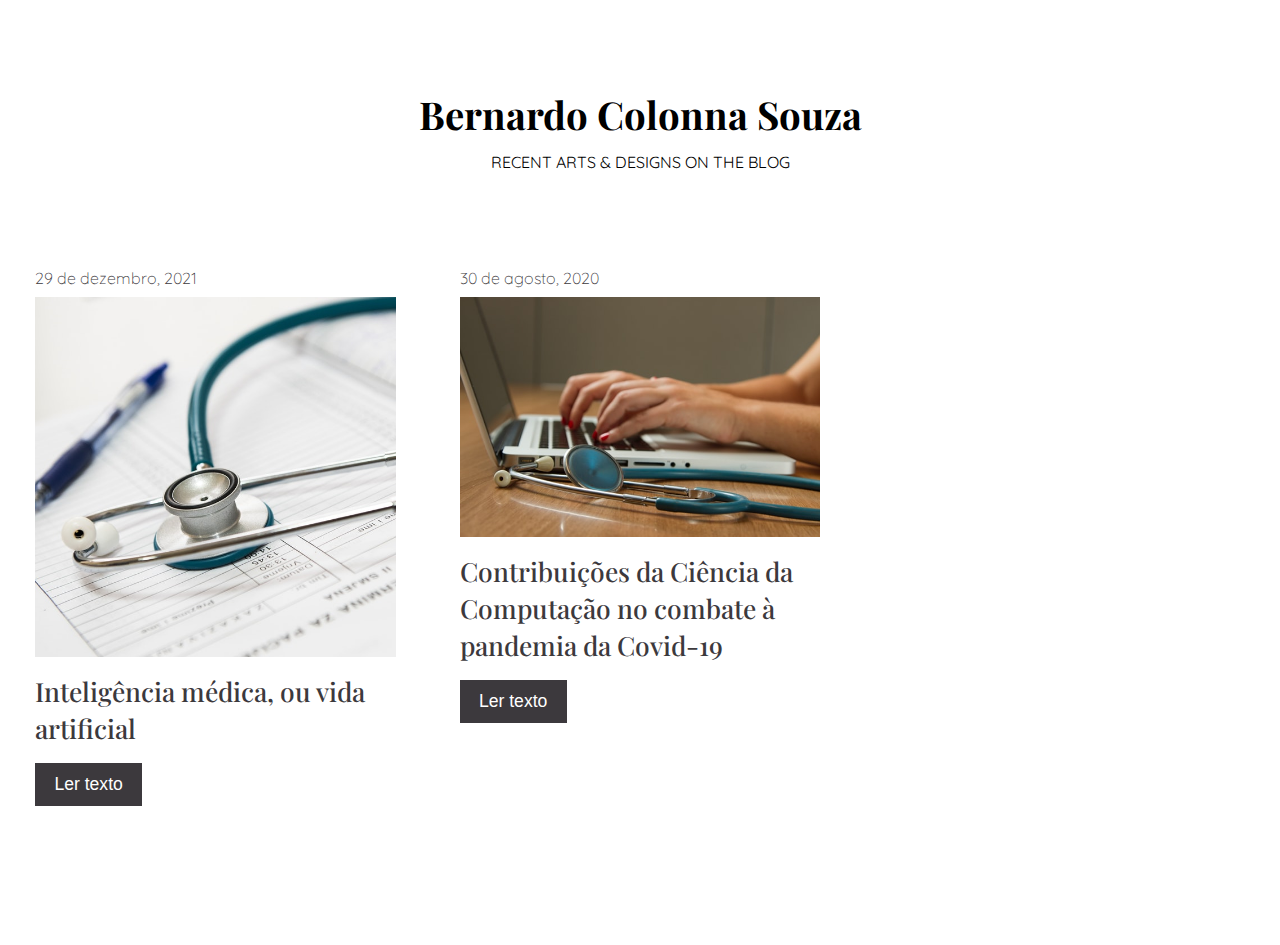
<file: index.html>
<!DOCTYPE html>
<html>
  <head>
    <meta charset="utf-8">
    <meta http-equiv="X-UA-Compatible" content="IE=edge">
    <title>Bernardo Colonna Souza</title>
    <meta name="viewport" content="width=device-width, initial-scale=1">
    <!-- Font awesome icon -->
    <link rel="stylesheet" href="https://cdnjs.cloudflare.com/ajax/libs/font-awesome/5.15.1/css/all.min.css" integrity="sha512-+4zCK9k+qNFUR5X+cKL9EIR+ZOhtIloNl9GIKS57V1MyNsYpYcUrUeQc9vNfzsWfV28IaLL3i96P9sdNyeRssA==" crossorigin="anonymous" />
    <link rel="stylesheet" href="style.css">
  </head>
  <body>

    <!-- design -->
    <section class = "design" id = "design">
      <div class = "container">
        <div class = "title">
          <h2>Bernardo Colonna Souza</h2>
          <p>recent arts & designs on the blog</p>
        </div>

        <div class = "design-content">
          <div class = "blog-text">
            <span>29 de dezembro, 2021</span>
            <img src = "images/image-2.jpg" alt = "">
            <h2>Inteligência médica, ou vida artificial</h2>
            <a href = "INTELIGÊNCIA MÉDICA, OU VIDA ARTIFICIAL.html">Ler texto</a>
          </div>
          <!-- end of item -->
          <div class = "blog-text">
            <span>30 de agosto, 2020</span>
            <img src = "images/image-1.jpg" alt = "">
            <h2>Contribuições da Ciência da Computação no combate à pandemia da Covid-19</h2>
            <a href = "Contribuições da Ciência da Computação no combate à pandemia da Covid-19.html">Ler texto</a>
          </div>
          <!-- end of item -->
          
        </div>    
  </body>
</html>
</file>
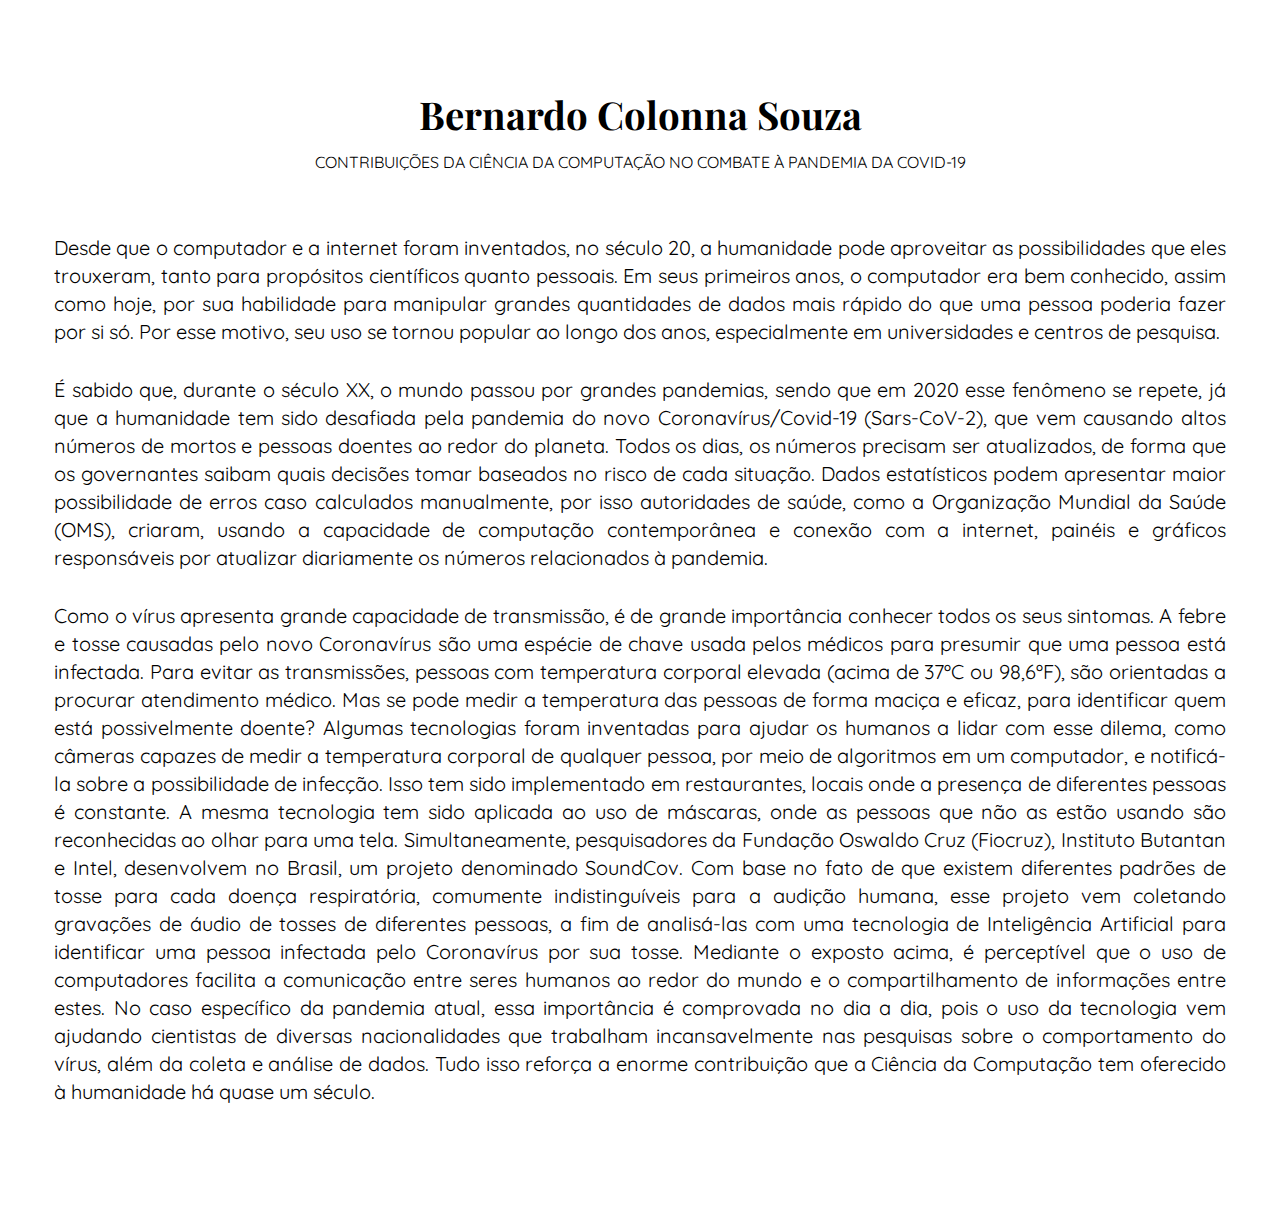
<file: Contribuições da Ciência da Computação no combate à pandemia da Covid-19.html>
<!DOCTYPE html>
<html>
  <head>
    <meta charset="utf-8">
    <meta http-equiv="X-UA-Compatible" content="IE=edge">
    <title>Bernardo Colonna Souza</title>
    <meta name="viewport" content="width=device-width, initial-scale=1">
    <!-- Font awesome icon -->
    <link rel="stylesheet" href="https://cdnjs.cloudflare.com/ajax/libs/font-awesome/5.15.1/css/all.min.css" integrity="sha512-+4zCK9k+qNFUR5X+cKL9EIR+ZOhtIloNl9GIKS57V1MyNsYpYcUrUeQc9vNfzsWfV28IaLL3i96P9sdNyeRssA==" crossorigin="anonymous" />
    <link rel="stylesheet" href="style.css">
  </head>
  <body>

    <!-- design -->
    <section class = "design" id = "design">
      <div class = "container">
        <div class = "title">
          <h2>Bernardo Colonna Souza</h2>
          <p>Contribuições da Ciência da Computação no combate à pandemia da Covid-19</p>
        </div>

          <div class = "texto">
            <p>Desde que o computador e a internet foram inventados, no século 20, a humanidade pode aproveitar as possibilidades que eles trouxeram, tanto para propósitos científicos quanto pessoais. Em seus primeiros anos, o computador era bem conhecido, assim como hoje, por sua habilidade para manipular grandes quantidades de dados mais rápido do que uma pessoa poderia fazer por si só. Por esse motivo, seu uso se tornou popular ao longo dos anos, especialmente em universidades e centros de pesquisa.
            </p>
            <p>É sabido que, durante o século XX, o mundo passou por grandes pandemias, sendo que em 2020 esse fenômeno se repete, já que a humanidade tem sido desafiada pela pandemia do novo Coronavírus/Covid-19 (Sars-CoV-2), que vem causando altos números de mortos e pessoas doentes ao redor do planeta. Todos os dias, os números precisam ser atualizados, de forma que os governantes saibam quais decisões tomar baseados no risco de cada situação. Dados estatísticos podem apresentar maior possibilidade de erros caso calculados manualmente, por isso autoridades de saúde, como a Organização Mundial da Saúde (OMS), criaram, usando a capacidade de computação contemporânea e conexão com a internet, painéis e gráficos responsáveis ​​por atualizar diariamente os números relacionados à pandemia.
            </p>
            <p>Como o vírus apresenta grande capacidade de transmissão, é de grande importância conhecer todos os seus sintomas. A febre e tosse causadas pelo novo Coronavírus são uma espécie de chave usada pelos médicos para presumir que uma pessoa está infectada. Para evitar as transmissões, pessoas com temperatura corporal elevada (acima de 37ºC ou 98,6ºF), são orientadas a procurar atendimento médico. Mas se pode medir a temperatura das pessoas de forma maciça e eficaz, para identificar quem está possivelmente doente? Algumas tecnologias foram inventadas para ajudar os humanos a lidar com esse dilema, como câmeras capazes de medir a temperatura corporal de qualquer pessoa, por meio de algoritmos em um computador, e notificá-la sobre a possibilidade de infecção. Isso tem sido implementado em restaurantes, locais onde a presença de diferentes pessoas é constante. A mesma tecnologia tem sido aplicada ao uso de máscaras, onde as pessoas que não as estão usando são reconhecidas ao olhar para uma tela.
              Simultaneamente, pesquisadores da Fundação Oswaldo Cruz (Fiocruz), Instituto Butantan e Intel, desenvolvem no Brasil, um projeto denominado SoundCov. Com base no fato de que existem diferentes padrões de tosse para cada doença respiratória, comumente indistinguíveis para a audição humana, esse projeto vem coletando gravações de áudio de tosses de diferentes pessoas, a fim de analisá-las com uma tecnologia de Inteligência Artificial para identificar uma pessoa infectada pelo Coronavírus por sua tosse.
              Mediante o exposto acima, é perceptível que o uso de computadores facilita a comunicação entre seres humanos ao redor do mundo e o compartilhamento de informações entre estes. No caso específico da pandemia atual, essa importância é comprovada no dia a dia, pois o uso da tecnologia vem ajudando cientistas de diversas nacionalidades que trabalham incansavelmente nas pesquisas sobre o comportamento do vírus, além da coleta e análise de dados. Tudo isso reforça a enorme contribuição que a Ciência da Computação tem oferecido à humanidade há quase um século. 
              </p>

          </div>
 
  </body>
</html>
</file>
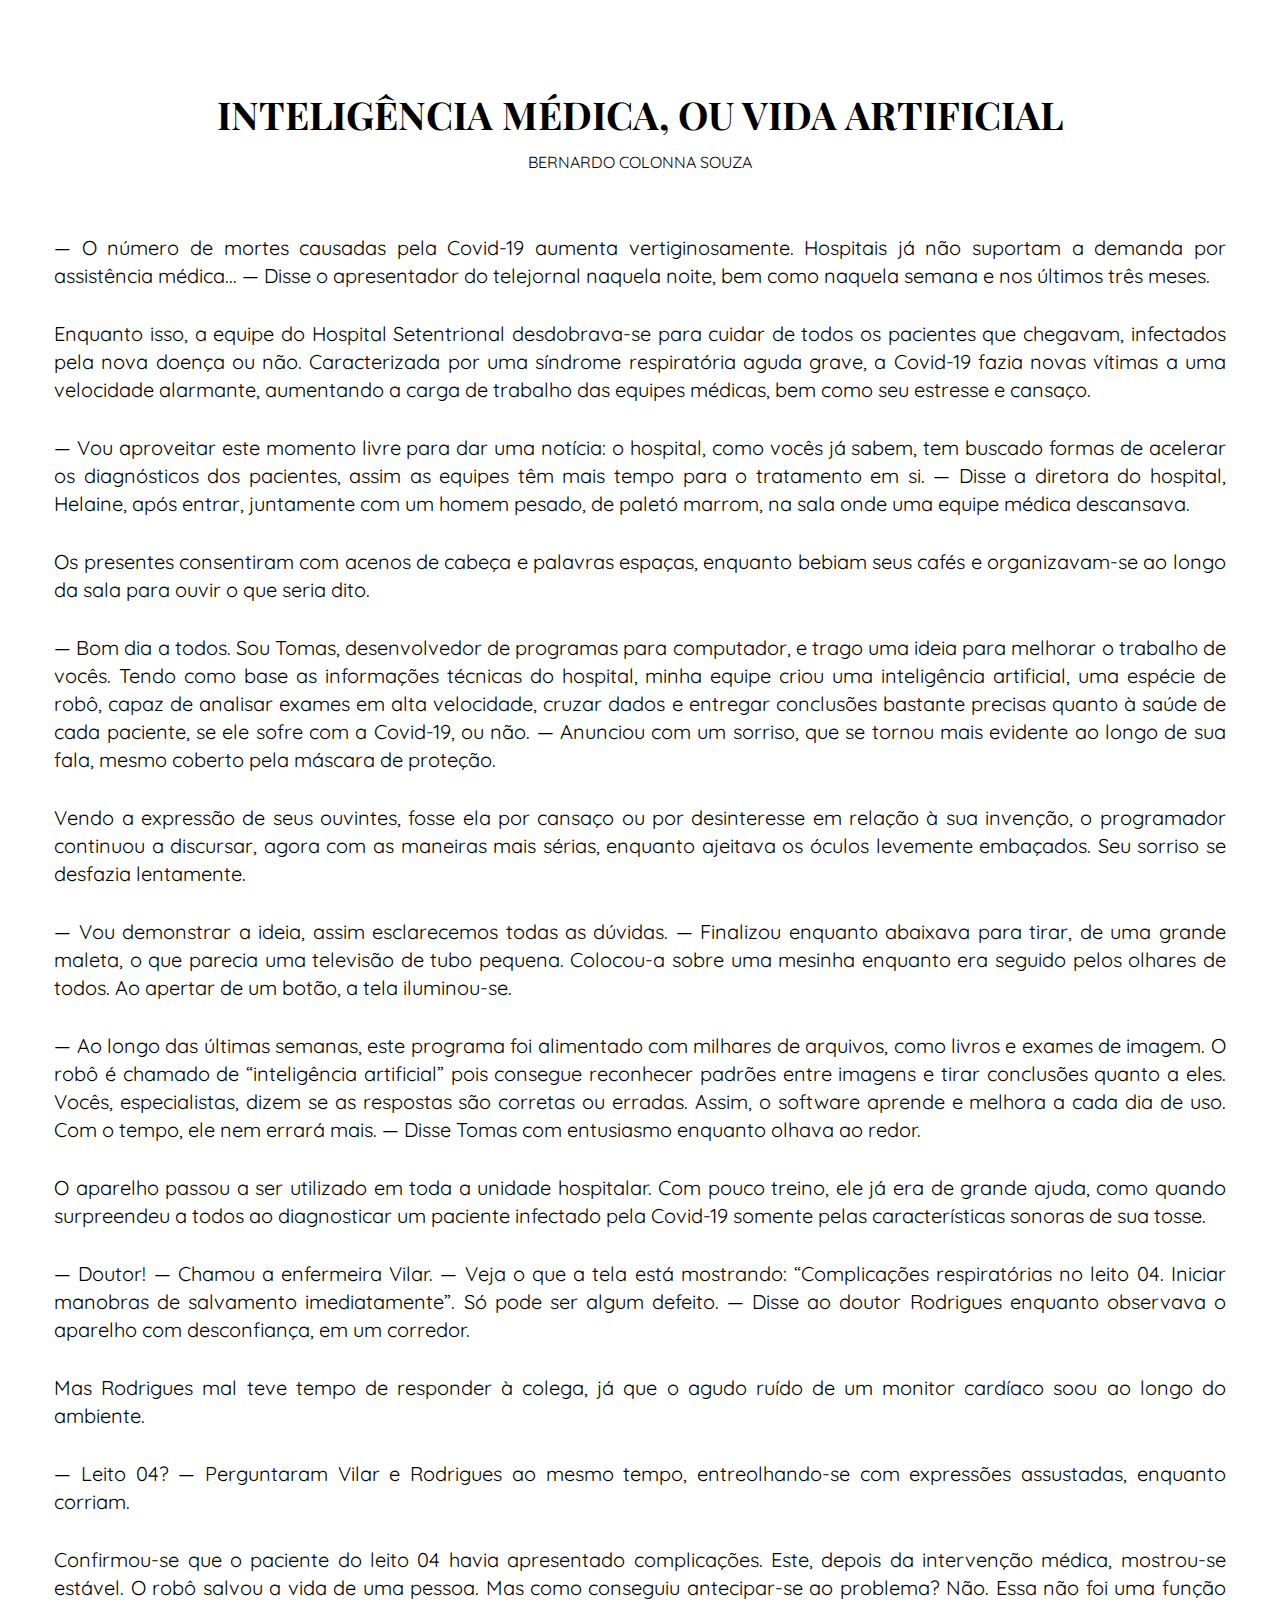
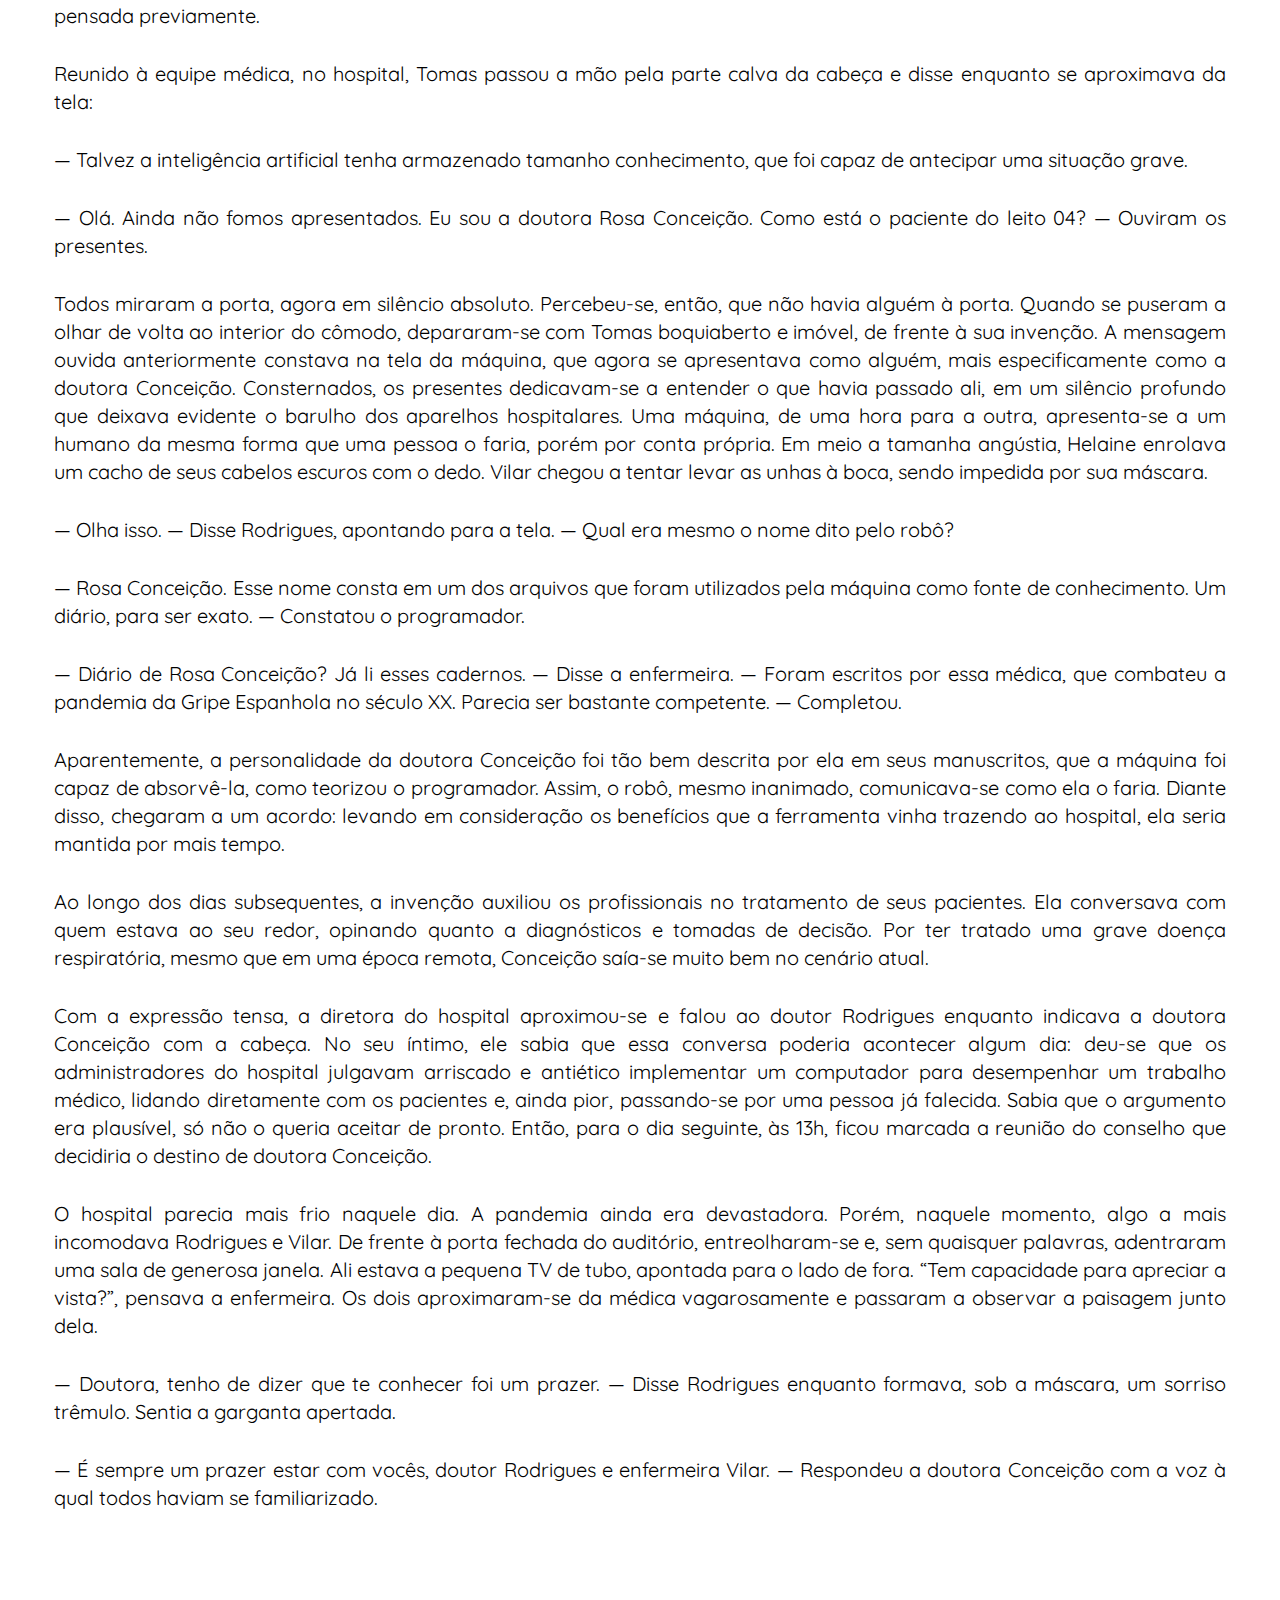
<file: INTELIGÊNCIA MÉDICA, OU VIDA ARTIFICIAL.html>
<!DOCTYPE html>
<html>
  <head>
    <meta charset="utf-8">
    <meta http-equiv="X-UA-Compatible" content="IE=edge">
    <title>Bernardo Colonna Souza</title>
    <meta name="viewport" content="width=device-width, initial-scale=1">
    <!-- Font awesome icon -->
    <link rel="stylesheet" href="https://cdnjs.cloudflare.com/ajax/libs/font-awesome/5.15.1/css/all.min.css" integrity="sha512-+4zCK9k+qNFUR5X+cKL9EIR+ZOhtIloNl9GIKS57V1MyNsYpYcUrUeQc9vNfzsWfV28IaLL3i96P9sdNyeRssA==" crossorigin="anonymous" />
    <link rel="stylesheet" href="style.css">
  </head>
  <body>

    <!-- design -->
    <section class = "design" id = "design">
      <div class = "container">
        <div class = "title">
          <h2>INTELIGÊNCIA MÉDICA, OU VIDA ARTIFICIAL</h2>
          <p>Bernardo Colonna Souza</p>
        </div>

          <div class = "texto">
            <p>— O número de mortes causadas pela Covid-19 aumenta vertiginosamente. Hospitais 
		já não suportam a demanda por assistência médica... — Disse o apresentador do 
		telejornal naquela noite, bem como naquela semana e nos últimos três meses.
            </p>
            <p>Enquanto isso, a equipe do Hospital Setentrional desdobrava-se para cuidar de todos 
os pacientes que chegavam, infectados pela nova doença ou não. Caracterizada por 
uma síndrome respiratória aguda grave, a Covid-19 fazia novas vítimas a uma 
velocidade alarmante, aumentando a carga de trabalho das equipes médicas, bem 
como seu estresse e cansaço.
            </p>
            <p>— Vou aproveitar este momento livre para dar uma notícia: o hospital, como vocês já 
sabem, tem buscado formas de acelerar os diagnósticos dos pacientes, assim as 
equipes têm mais tempo para o tratamento em si. — Disse a diretora do hospital, 
Helaine, após entrar, juntamente com um homem pesado, de paletó marrom, na sala 
onde uma equipe médica descansava.</p>
            <p>
              Os presentes consentiram com acenos de cabeça e palavras espaças, enquanto 
bebiam seus cafés e organizavam-se ao longo da sala para ouvir o que seria dito.
            </p>
            <p>
              — Bom dia a todos. Sou Tomas, desenvolvedor de programas para computador, e 
trago uma ideia para melhorar o trabalho de vocês. Tendo como base as informações 
técnicas do hospital, minha equipe criou uma inteligência artificial, uma espécie de 
robô, capaz de analisar exames em alta velocidade, cruzar dados e entregar 
conclusões bastante precisas quanto à saúde de cada paciente, se ele sofre com a 
Covid-19, ou não. — Anunciou com um sorriso, que se tornou mais evidente ao longo 
de sua fala, mesmo coberto pela máscara de proteção.
            </p>
            <p>
              Vendo a expressão de seus ouvintes, fosse ela por cansaço ou por desinteresse em 
relação à sua invenção, o programador continuou a discursar, agora com as maneiras 
mais sérias, enquanto ajeitava os óculos levemente embaçados. Seu sorriso se 
desfazia lentamente.
            </p>
            <p>
              — Vou demonstrar a ideia, assim esclarecemos todas as dúvidas. — Finalizou 
enquanto abaixava para tirar, de uma grande maleta, o que parecia uma televisão de 
tubo pequena. Colocou-a sobre uma mesinha enquanto era seguido pelos olhares de 
todos. Ao apertar de um botão, a tela iluminou-se.
            </p>
            <p>
              — Ao longo das últimas semanas, este programa foi alimentado com milhares de 
arquivos, como livros e exames de imagem. O robô é chamado de “inteligência 
artificial” pois consegue reconhecer padrões entre imagens e tirar conclusões quanto 
a eles. Vocês, especialistas, dizem se as respostas são corretas ou erradas. Assim, o 
software aprende e melhora a cada dia de uso. Com o tempo, ele nem errará mais. —
Disse Tomas com entusiasmo enquanto olhava ao redor.
            </p>
            <p>
              O aparelho passou a ser utilizado em toda a unidade hospitalar. Com pouco treino, 
ele já era de grande ajuda, como quando surpreendeu a todos ao diagnosticar um 
paciente infectado pela Covid-19 somente pelas características sonoras de sua tosse.
            </p>
            <p>
              — Doutor! — Chamou a enfermeira Vilar. — Veja o que a tela está mostrando: 
“Complicações respiratórias no leito 04. Iniciar manobras de salvamento 
imediatamente”. Só pode ser algum defeito. — Disse ao doutor Rodrigues enquanto 
observava o aparelho com desconfiança, em um corredor.
            </p>
            <p>
              Mas Rodrigues mal teve tempo de responder à colega, já que o agudo ruído de um 
monitor cardíaco soou ao longo do ambiente.
            </p>
            <p>
              — Leito 04? — Perguntaram Vilar e Rodrigues ao mesmo tempo, entreolhando-se 
com expressões assustadas, enquanto corriam.
            </p>
            <p>
              Confirmou-se que o paciente do leito 04 havia apresentado complicações. Este, 
depois da intervenção médica, mostrou-se estável. O robô salvou a vida de uma 
pessoa. Mas como conseguiu antecipar-se ao problema? Não. Essa não foi uma 
função pensada previamente.
            </p>
            <p>
              Reunido à equipe médica, no hospital, Tomas passou a mão pela parte calva da 
cabeça e disse enquanto se aproximava da tela:
            </p>
            <p>
              — Talvez a inteligência artificial tenha armazenado tamanho conhecimento, que foi 
capaz de antecipar uma situação grave.
            </p>
            <p>
              — Olá. Ainda não fomos apresentados. Eu sou a doutora Rosa Conceição. Como está 
o paciente do leito 04? — Ouviram os presentes.
            </p>
            <p>
              Todos miraram a porta, agora em silêncio absoluto. Percebeu-se, então, que não 
havia alguém à porta. Quando se puseram a olhar de volta ao interior do cômodo, 
depararam-se com Tomas boquiaberto e imóvel, de frente à sua invenção. A 
mensagem ouvida anteriormente constava na tela da máquina, que agora se 
apresentava como alguém, mais especificamente como a doutora Conceição.
Consternados, os presentes dedicavam-se a entender o que havia passado ali, em 
um silêncio profundo que deixava evidente o barulho dos aparelhos hospitalares. Uma 
máquina, de uma hora para a outra, apresenta-se a um humano da mesma forma que 
uma pessoa o faria, porém por conta própria. Em meio a tamanha angústia, Helaine 
enrolava um cacho de seus cabelos escuros com o dedo. Vilar chegou a tentar levar 
as unhas à boca, sendo impedida por sua máscara.
            </p>
            <p>
              — Olha isso. — Disse Rodrigues, apontando para a tela. — Qual era mesmo o nome 
dito pelo robô? 
            </p>
            <p>
              — Rosa Conceição. Esse nome consta em um dos arquivos que foram utilizados pela 
máquina como fonte de conhecimento. Um diário, para ser exato. — Constatou o 
programador.
            </p>
            <p>
              — Diário de Rosa Conceição? Já li esses cadernos. — Disse a enfermeira. — Foram 
escritos por essa médica, que combateu a pandemia da Gripe Espanhola no século 
XX. Parecia ser bastante competente. — Completou.
            </p>
            <p>
              Aparentemente, a personalidade da doutora Conceição foi tão bem descrita por ela 
em seus manuscritos, que a máquina foi capaz de absorvê-la, como teorizou o 
programador. Assim, o robô, mesmo inanimado, comunicava-se como ela o faria. 
Diante disso, chegaram a um acordo: levando em consideração os benefícios que a 
ferramenta vinha trazendo ao hospital, ela seria mantida por mais tempo. 
            </p>
            <p>
              Ao longo dos dias subsequentes, a invenção auxiliou os profissionais no tratamento 
de seus pacientes. Ela conversava com quem estava ao seu redor, opinando quanto 
a diagnósticos e tomadas de decisão. Por ter tratado uma grave doença respiratória, 
mesmo que em uma época remota, Conceição saía-se muito bem no cenário atual.
            </p>
            <p>
              Com a expressão tensa, a diretora do hospital aproximou-se e falou ao doutor 
Rodrigues enquanto indicava a doutora Conceição com a cabeça. No seu íntimo, ele 
sabia que essa conversa poderia acontecer algum dia: deu-se que os administradores 
do hospital julgavam arriscado e antiético implementar um computador para 
desempenhar um trabalho médico, lidando diretamente com os pacientes e, ainda 
pior, passando-se por uma pessoa já falecida. Sabia que o argumento era plausível, 
só não o queria aceitar de pronto. Então, para o dia seguinte, às 13h, ficou marcada 
a reunião do conselho que decidiria o destino de doutora Conceição.
            </p>
            <p>
              O hospital parecia mais frio naquele dia. A pandemia ainda era devastadora. Porém, 
naquele momento, algo a mais incomodava Rodrigues e Vilar. De frente à porta 
fechada do auditório, entreolharam-se e, sem quaisquer palavras, adentraram uma 
sala de generosa janela. Ali estava a pequena TV de tubo, apontada para o lado de 
fora. “Tem capacidade para apreciar a vista?”, pensava a enfermeira. Os dois 
aproximaram-se da médica vagarosamente e passaram a observar a paisagem junto 
dela.
            </p>
            <p>
              — Doutora, tenho de dizer que te conhecer foi um prazer. — Disse Rodrigues 
enquanto formava, sob a máscara, um sorriso trêmulo. Sentia a garganta apertada.
            </p>
            <p>
              — É sempre um prazer estar com vocês, doutor Rodrigues e enfermeira Vilar. —
Respondeu a doutora Conceição com a voz à qual todos haviam se familiarizado.
            </p>
          </div>
  </body>
</html>
</file>
<file: style.css>
@import url('https://fonts.googleapis.com/css2?family=Playfair+Display:wght@500;600;700;800;900&family=Quicksand:wght@300;400;500;600;700&display=swap');

.texto{
    font-family: 'Times New Roman', Times, serif;
    font-size: 20px;
    display: block;
    text-align: justify;
    padding: 20px;
    color: black;
}

p{
  padding: 15px;
}

:root{
    --Playfair: 'Playfair Display', serif;
    --Quicksand: 'Quicksand', sans-serif;
    --Roboto: 'Roboto', sans-serif;
    --dark: #3c393d;
    --exDark: #2b2b2b;
}
*{
    padding: 0;
    margin: 0;
    font-family: var(--Quicksand);
}
body{
    line-height: 1.4;
    color: var(--dark);
}
img{
    width: 100%;
    display: block;
}
.container{
    max-width: 1320px;
    margin: 0 auto;
    padding: 0 1.2rem;
}

/* header */
header{
    
    display: flex;
    flex-direction: column;

}
.navbar{
    background: rgba(0, 0, 0, 0.6);
    padding: 1.2rem;
}
.navbar-brand{
    color: #fff;
    font-size: 2rem;
    display: block;
    text-align: center;
    text-decoration: none;
    font-family: var(--Playfair);
    letter-spacing: 1px;
}
.navbar-nav{
    padding: 0.8rem 0 0.2rem 0;
    text-align: center;
}
.navbar-nav a{
    text-transform: uppercase;
    font-family: var(--Roboto);
    letter-spacing: 1px;
    font-weight: 500;
    color: #fff;
    text-decoration: none;
    display: inline-block;
    padding: 0.4rem 0.1rem;
    letter-spacing: 3px;
    transition: opacity 0.5s ease;
}
.navbar-nav a:hover{
    opacity: 0.7;
}
.banner{
    flex: 1;
    display: flex;
    align-items: center;
    justify-content: center;
    text-align: center;
    color: #fff;
}
.banner-title{
    font-size: 3rem;
    font-family: var(--Playfair);
    line-height: 1.2;
}
.banner-title span{
    font-family: var(--Playfair);
    color: var(--exDark);
}
.banner p{
    padding: 1rem 0 2rem 0;
    font-size: 1.2rem;
    text-transform: capitalize;
    font-family: var(--Roboto);
    font-weight: 300;
    word-spacing: 2px;
}
.banner form{
    background: #fff;
    border-radius: 2rem;
    padding: 0.6rem 1rem;
    display: flex;
    justify-content: space-between;
}
.search-input{
    font-family: var(--Roboto);
    font-size: 1.1rem;
    width: 100%;
    outline: 0;
    padding: 0.6rem 0;
    border: none;
}
.search-input::placeholder{
    text-transform: capitalize;
}
.search-btn{
    width: 40px;
    font-size: 1.1rem;
    color: var(--dark);
    border: none;
    background: transparent;
    outline: 0;
    cursor: pointer;
}

/* design */
.design{
    padding: 4.5rem 0;
}
.title{
    text-align: center;
    padding: 1rem 0;
    color: black;
}
.title h2{
    font-family: var(--Playfair);
    font-size: 2.4rem;
}
.title p{
    text-transform: uppercase;
    padding: 0.6rem 0;
}
.design-content{
    margin: 2rem 0;
}
.design-item{
    cursor: pointer;
    margin: 1.5rem 0;
}
.design-img{
    position: relative;
    overflow: hidden;
}
.design-img::after{
    position: absolute;
    content: "";
    top: 0;
    left: 0;
    width: 100%;
    height: 100%;
    background: rgba(0, 0, 0, 0.3);
}
.design-img img{
    transition:  all 0.5s ease;
}
.design-item:hover img{
    transform: scale(1.2);
}
.design-img span:first-of-type{
    position: absolute;
    z-index: 1;
    top: 10px;
    left: 10px;
    background: var(--exDark);
    color: #fff;
    padding: 0.25rem 1rem;
}
.design-img span:last-of-type{
    position: absolute;
    z-index: 1;
    bottom: 10px;
    right: 10px;
    color: #fff;
    font-weight: 700;
    font-size: 1.1rem;
}
.design-title{
    padding: 1rem;
    font-size: 1.2rem;
    text-align: center;
    width: 70%;
    margin: 0 auto;
}
.design-title a{
    color: var(--dark);
    text-decoration: none;
    text-transform: capitalize;
    font-family: var(--Playfair);
}

/* blog */
.blog{
    background: #f9f9f9;
    padding: 4.5rem 0;
}
.blog-content{
    margin: 2rem 0;
}
.blog-img{
    position: relative;
}
.blog-img span{
    position: absolute;
    bottom: 10px;
    right: 10px;
    background: var(--exDark);
    color: #fff;
    font-size: 1.4rem;
    padding: 0.3rem 0.6rem;
}
.blog-text{
    margin: 2.2rem 0;
    padding: 0 1rem;
}
.blog-text span{
    font-weight: 300;
    display: block;
    padding-bottom: 0.5rem;
}
.blog-text h2{
    font-family: var(--Playfair);
    padding: 1rem 0;
    font-size: 1.65rem;
    font-weight: 500;
}
.blog-text p{
    font-weight: 300;
    font-size: 1.1rem;
    opacity: 0.9;
    padding-bottom: 1.2rem;
}
.blog-text a{
    font-family: var(--Roboto);
    font-size: 1.1rem;
    text-decoration: none;
    color: var(--dark);
    display: inline-block;
    background: var(--dark);
    color: #fff;
    padding: 0.55rem 1.2rem;
    transition: all 0.5s ease;
}
.blog-text a:hover{
    background: var(--exDark);
}

/* about */
.about{
    padding: 4.5rem 0;
}
.about-text{
    margin: 2rem 0;
}
.about-text > p{
    font-size: 1.1rem;
    padding: 0.6rem 0;
    opacity: 0.8;
}

/* footer */
footer{
    background: var(--exDark);
    color: #fff;
    text-align: center;
    padding: 2rem 0;
}
.social-links{
    display: flex;
    justify-content: center;
    margin-bottom: 1.4rem;
}
.social-links a{
    border: 2px solid #fff;
    color: #fff;
    display: block;
    width: 40px;
    height: 40px;
    display: flex;
    justify-content: center;
    align-items: center;
    border-radius: 50%;
    text-decoration: none;
    margin: 0 0.3rem;
    transition: all 0.5s ease;
}

.social-links a:hover{
    background: #fff;
    color: var(--exDark);
}
.footer span{
    margin-top: 1rem;
    display: block;
    font-family: var(--Playfair);
    letter-spacing: 2px;
}

/* Media Queries */
@media screen and (min-width: 540px){
    .navbar-nav a{
        padding-right: 1.2rem;
        padding-left: 1.2rem;
    }
    .banner-title{
        font-size: 5rem;
    }
    .banner form{
        margin-top: 1.4rem;
        width: 80%;
        margin-left: auto;
        margin-right: auto;
    }
}

@media screen and (min-width: 768px){
    .navbar .container{
        display: flex;
        align-items: center;
        justify-content: space-between;
    }
    .search-input{
        padding: 0.8rem 0;
    }
    .design-content{
        display: grid;
        grid-template-columns: repeat(2, 1fr);
        gap: 2rem;
    }
    .design-item{
        margin: 0;
    }
    .blog-content{
        display: grid;
        grid-template-columns: repeat(2, 1fr);
        gap: 2rem;
    }
}

@media screen and (min-width: 992px){
    .blog-content{
        grid-template-columns: repeat(3, 1fr);
    }
    .about-content{
        display: grid;
        grid-template-columns: repeat(2, 1fr);
        column-gap: 3rem;
        align-items: center;
    }
}

@media screen and (min-width: 1200px){
    .design-content{
        grid-template-columns: repeat(3, 1fr);
    }
}
</file>
